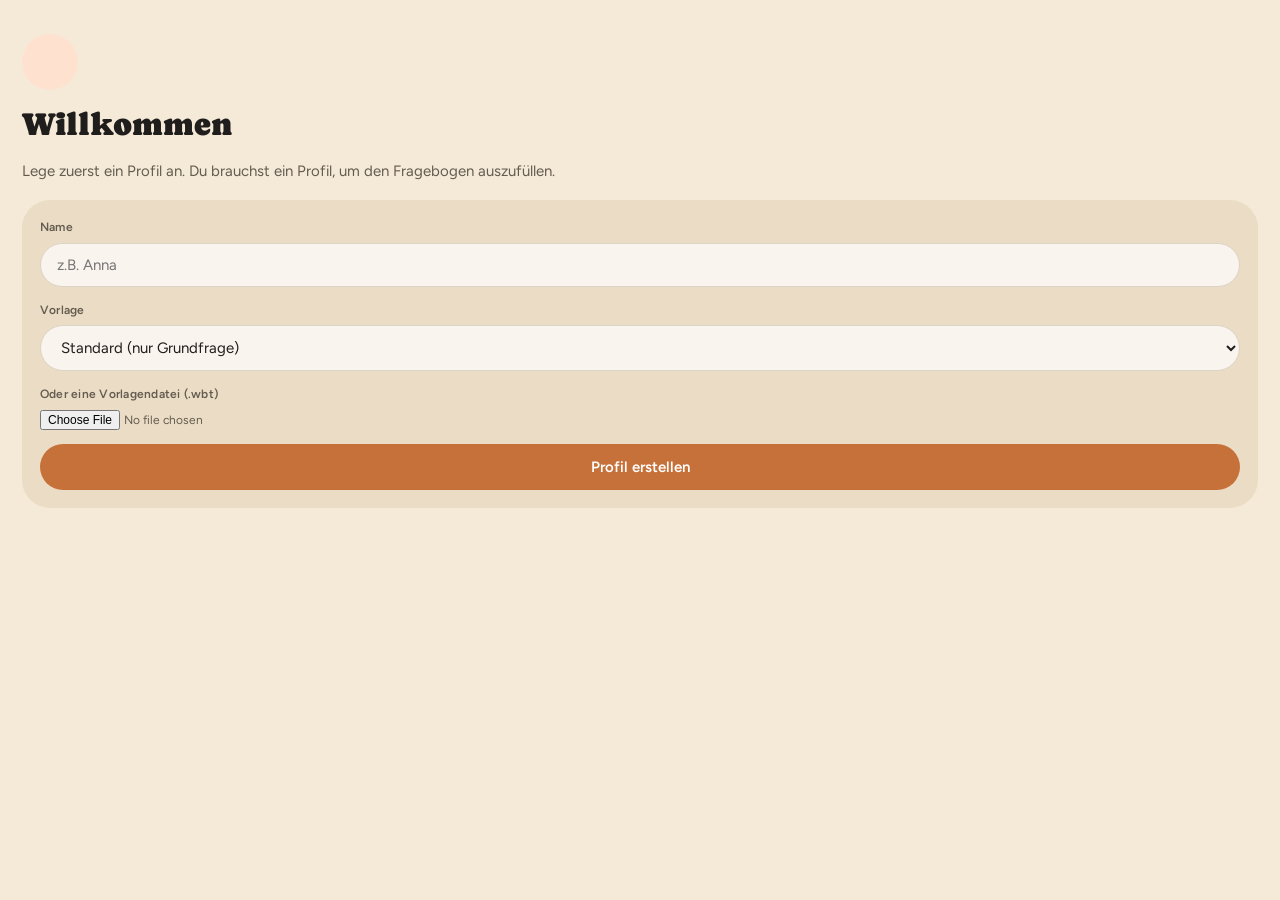
<file: index.html>
<!DOCTYPE html>
<html><head>
<script>window.__WBM_BUILD = "5b5ef270";</script>
<title>Wohlbefinden-Monitor</title>
<meta name="apple-mobile-web-app-capable" content="yes">
<meta name="mobile-web-app-capable" content="yes">
<meta name="apple-mobile-web-app-title" content="Wohlbefinden">
<meta name="apple-mobile-web-app-status-bar-style" content="default">
<meta name="theme-color" content="#f5ead8">
<link rel="manifest" href="manifest.webmanifest">
<link rel="apple-touch-icon" href="apple-touch-icon.png">
<link rel="icon" href="icon-192.png">
<script>window.__resources = {"./WellbeingApp.dc.html": "WellbeingApp.dc.html", "https://unpkg.com/react@18.3.1/umd/react.production.min.js": "react.production.min.js", "https://unpkg.com/react-dom@18.3.1/umd/react-dom.production.min.js": "react-dom.production.min.js"};</script>
<script>if ("serviceWorker" in navigator) window.addEventListener("load", function () { navigator.serviceWorker.register("sw.js").catch(function () {}); });</script>

<meta charset="utf-8">
<meta name="viewport" content="width=device-width, initial-scale=1">
<script src="support.js"></script>
</head>
<body>
<x-dc>
<helmet>
<meta name="viewport" content="width=device-width, initial-scale=1, viewport-fit=cover, user-scalable=no">
<meta name="apple-mobile-web-app-capable" content="yes">
<meta name="mobile-web-app-capable" content="yes">
<meta name="apple-mobile-web-app-title" content="Wohlbefinden">
<meta name="apple-mobile-web-app-status-bar-style" content="default">
<meta name="theme-color" content="#f5ead8">
<style>/* Organic — design-system tokens and component classes. This file is the source of truth for the system's look; retune it here and see readme.md. */
/* latin-ext */
@font-face {
  font-family: 'Caprasimo';
  font-style: normal;
  font-weight: 400;
  font-display: swap;
  src: url("fonts/caprasimo-latin-ext.woff2") format('woff2');
  unicode-range: U+0100-02BA, U+02BD-02C5, U+02C7-02CC, U+02CE-02D7, U+02DD-02FF, U+0304, U+0308, U+0329, U+1D00-1DBF, U+1E00-1E9F, U+1EF2-1EFF, U+2020, U+20A0-20AB, U+20AD-20C0, U+2113, U+2C60-2C7F, U+A720-A7FF;
}
/* latin */
@font-face {
  font-family: 'Caprasimo';
  font-style: normal;
  font-weight: 400;
  font-display: swap;
  src: url("fonts/caprasimo-latin.woff2") format('woff2');
  unicode-range: U+0000-00FF, U+0131, U+0152-0153, U+02BB-02BC, U+02C6, U+02DA, U+02DC, U+0304, U+0308, U+0329, U+2000-206F, U+20AC, U+2122, U+2191, U+2193, U+2212, U+2215, U+FEFF, U+FFFD;
}
/* latin-ext */
@font-face {
  font-family: 'Figtree';
  font-style: normal;
  font-weight: 400;
  font-display: swap;
  src: url("fonts/body-latin-ext.woff2") format('woff2');
  unicode-range: U+0100-02BA, U+02BD-02C5, U+02C7-02CC, U+02CE-02D7, U+02DD-02FF, U+0304, U+0308, U+0329, U+1D00-1DBF, U+1E00-1E9F, U+1EF2-1EFF, U+2020, U+20A0-20AB, U+20AD-20C0, U+2113, U+2C60-2C7F, U+A720-A7FF;
}
/* latin */
@font-face {
  font-family: 'Figtree';
  font-style: normal;
  font-weight: 400;
  font-display: swap;
  src: url("fonts/body-latin.woff2") format('woff2');
  unicode-range: U+0000-00FF, U+0131, U+0152-0153, U+02BB-02BC, U+02C6, U+02DA, U+02DC, U+0304, U+0308, U+0329, U+2000-206F, U+20AC, U+2122, U+2191, U+2193, U+2212, U+2215, U+FEFF, U+FFFD;
}
/* latin-ext */
@font-face {
  font-family: 'Figtree';
  font-style: normal;
  font-weight: 600;
  font-display: swap;
  src: url("fonts/body-latin-ext.woff2") format('woff2');
  unicode-range: U+0100-02BA, U+02BD-02C5, U+02C7-02CC, U+02CE-02D7, U+02DD-02FF, U+0304, U+0308, U+0329, U+1D00-1DBF, U+1E00-1E9F, U+1EF2-1EFF, U+2020, U+20A0-20AB, U+20AD-20C0, U+2113, U+2C60-2C7F, U+A720-A7FF;
}
/* latin */
@font-face {
  font-family: 'Figtree';
  font-style: normal;
  font-weight: 600;
  font-display: swap;
  src: url("fonts/body-latin.woff2") format('woff2');
  unicode-range: U+0000-00FF, U+0131, U+0152-0153, U+02BB-02BC, U+02C6, U+02DA, U+02DC, U+0304, U+0308, U+0329, U+2000-206F, U+20AC, U+2122, U+2191, U+2193, U+2212, U+2215, U+FEFF, U+FFFD;
}
/* latin-ext */
@font-face {
  font-family: 'Figtree';
  font-style: normal;
  font-weight: 700;
  font-display: swap;
  src: url("fonts/body-latin-ext.woff2") format('woff2');
  unicode-range: U+0100-02BA, U+02BD-02C5, U+02C7-02CC, U+02CE-02D7, U+02DD-02FF, U+0304, U+0308, U+0329, U+1D00-1DBF, U+1E00-1E9F, U+1EF2-1EFF, U+2020, U+20A0-20AB, U+20AD-20C0, U+2113, U+2C60-2C7F, U+A720-A7FF;
}
/* latin */
@font-face {
  font-family: 'Figtree';
  font-style: normal;
  font-weight: 700;
  font-display: swap;
  src: url("fonts/body-latin.woff2") format('woff2');
  unicode-range: U+0000-00FF, U+0131, U+0152-0153, U+02BB-02BC, U+02C6, U+02DA, U+02DC, U+0304, U+0308, U+0329, U+2000-206F, U+20AC, U+2122, U+2191, U+2193, U+2212, U+2215, U+FEFF, U+FFFD;
}


:root {
  --color-bg: #f5ead8;
  --color-surface: #ebddc5;
  --color-text: #201e1d;
  --color-accent: #c67139;
  --color-accent-2: #7a8a5e;
  --color-divider: color-mix(in srgb, #201e1d 16%, transparent);

  /* Tonal ramps — generated in OKLCH on one shared lightness scale, so the
     same step of any role matches the others in visual value. */
  --color-neutral-100: #f9f4ed;
  --color-neutral-200: #eee7db;
  --color-neutral-300: #dcd3c4;
  --color-neutral-400: #c0b6a5;
  --color-neutral-500: #a19786;
  --color-neutral-600: #82796a;
  --color-neutral-700: #645c50;
  --color-neutral-800: #474238;
  --color-neutral-900: #2e2b25;

  --color-accent-100: #fff2eb;
  --color-accent-200: #ffe1d0;
  --color-accent-300: #ffc6a5;
  --color-accent-400: #f6a06b;
  --color-accent-500: #d67f48;
  --color-accent-600: #b2622d;
  --color-accent-700: #8c491a;
  --color-accent-800: #643312;
  --color-accent-900: #402310;

  --color-accent-2-100: #f0fae1;
  --color-accent-2-200: #e1eecc;
  --color-accent-2-300: #ccdbb2;
  --color-accent-2-400: #aebf92;
  --color-accent-2-500: #8fa073;
  --color-accent-2-600: #728157;
  --color-accent-2-700: #56633f;
  --color-accent-2-800: #3d472b;
  --color-accent-2-900: #272e1b;

  --font-heading: "Caprasimo", system-ui, sans-serif;
  --font-heading-weight: 400;
  --font-body: "Figtree", system-ui, sans-serif;

  --space-1: 4.4px;
  --space-2: 8.8px;
  --space-3: 13.2px;
  --space-4: 17.6px;
  --space-6: 26.4px;
  --space-8: 35.2px;

  --radius-sm: 8px;
  --radius-md: 16px;
  --radius-lg: 28px;

  /* Elevation — derived from the ground: soft ink-tinted shadows on a
     light theme, a hairline edge + ambient darkness on a dark one. */
  --shadow-sm: 0 1px 2px color-mix(in srgb, #2e2b25 14%, transparent);
  --shadow-md: 0 3px 10px color-mix(in srgb, #2e2b25 16%, transparent);
  --shadow-lg: 0 12px 32px color-mix(in srgb, #2e2b25 22%, transparent);
}

body {
  background: var(--color-bg);
  color: var(--color-text);
  font-family: var(--font-body);
}
h1, h2, h3, h4 { font-family: var(--font-heading); font-weight: var(--font-heading-weight); }

.washed{filter:saturate(0.6) contrast(0.85) brightness(1.1) opacity(0.94)}

/* ══════════════════════════════════════════════════════════════════════════
   Components — built with the tokens above. Plain CSS
   on plain HTML: no JavaScript, no build step. Each class is documented in
   readme.md and demonstrated in foundations/ and components/.
   ══════════════════════════════════════════════════════════════════════ */

*, *::before, *::after { box-sizing: border-box; }
body { margin: 0; font-size: 15px; line-height: 1.55; font-weight: 400; }
h1, h2, h3, h4, h5, h6 {
  font-family: var(--font-heading); font-weight: var(--font-heading-weight);
  line-height: 1.12; letter-spacing: -0.015em; margin: 0 0 var(--space-2);
}
h1 { font-size: 42px; }
h2 { font-size: 32px; }
h3 { font-size: 25px; }
h4 { font-size: 20px; }
h5 { font-size: 16px; }
h6 { font-size: 13px; }
h6 { letter-spacing: 0.08em; text-transform: uppercase; }
p { margin: 0 0 var(--space-3); }
a { color: var(--color-accent); text-underline-offset: 3px; }
img { display: block; max-width: 100%; }
figure { margin: 0; }
figcaption {
  font-size: 11px; margin-top: var(--space-1);
  color: color-mix(in srgb, var(--color-text) 55%, transparent);
}
.text-muted { color: color-mix(in srgb, var(--color-text) 55%, transparent); }
:focus { outline: none; }
:focus-visible { outline: 2px solid var(--color-accent); outline-offset: 2px; }
::selection { background: color-mix(in srgb, var(--color-accent) 30%, transparent); }

/* — rules — */
.hr {
  height: 1px; border: 0; margin: var(--space-4) 0;
  background: var(--color-divider);
}

/* — buttons — */
.btn {
  display: inline-flex; align-items: center; justify-content: center; gap: 6px;
  cursor: pointer; text-decoration: none;
  font-family: var(--font-heading); font-weight: var(--font-heading-weight);
  font-size: 14px; line-height: 1.2; color: var(--color-text); /* matches the .input's 14px —
     the pair sits side by side in sign-up rows */
  background: transparent; border: 1px solid transparent;
  padding: var(--space-2) calc(var(--space-3) * 1.2);
  border-radius: var(--radius-md);
}
.btn svg { display: block; }
.btn:disabled { opacity: 0.45; cursor: not-allowed; }
.btn-primary { background: var(--color-accent); color: var(--color-bg); }
.btn-primary:hover { background: var(--color-accent-600); }
.btn-primary:active { background: var(--color-accent-700); }
.btn-secondary { border-color: var(--color-divider); }
.btn-secondary:hover { background: color-mix(in srgb, var(--color-text) 7%, transparent); }
.btn-secondary:active { background: color-mix(in srgb, var(--color-text) 14%, transparent); }
.btn-ghost { color: var(--color-accent); padding-inline: var(--space-1); }
.btn-ghost:hover { background: color-mix(in srgb, var(--color-accent) 10%, transparent); }
.btn-ghost:active { background: color-mix(in srgb, var(--color-accent) 18%, transparent); }
.btn-icon { width: 36px; height: 36px; padding: 0; }
.btn-block { width: 100%; margin-top: var(--space-2); }

/* — forms — */
.field > label {
  display: block; font-size: 12px; margin-bottom: 5px;
  color: color-mix(in srgb, var(--color-text) 70%, transparent);
}
.input {
  width: 100%; min-height: 36px; padding: 6px 10px; font: inherit;
  font-size: 14px; color: var(--color-text); caret-color: var(--color-accent);
  background: var(--color-surface);
  border: 1px solid var(--color-divider); border-radius: var(--radius-md);
}
.input:hover { border-color: color-mix(in srgb, var(--color-text) 45%, transparent); }
.input:focus-visible { border-color: var(--color-accent); outline-offset: 0; }
textarea.input { min-height: 90px; resize: vertical; }
.radio { display: inline-flex; align-items: center; gap: 8px; cursor: pointer; font-size: 14px; }
.radio input, .seg-opt input {
  position: absolute; opacity: 0; width: 0; height: 0; pointer-events: none;
}
.radio .dot {
  width: 16px; height: 16px; flex: none; border-radius: 50%;
  border: 1.5px solid var(--color-divider);
}
.radio:hover .dot { border-color: var(--color-accent); }
.radio input:checked + .dot {
  border-color: var(--color-accent); background: var(--color-accent);
  box-shadow: inset 0 0 0 4px var(--color-bg);
}
.radio input:focus-visible + .dot { outline: 2px solid var(--color-accent); outline-offset: 2px; }
.seg {
  display: inline-flex; overflow: hidden;
  border: 1px solid var(--color-divider); border-radius: var(--radius-md);
}
.seg-opt {
  display: inline-flex; align-items: center; gap: 6px;
  padding: 7px 12px; font-size: 13px; cursor: pointer;
}
.seg-opt + .seg-opt { border-left: 1px solid var(--color-divider); }
.seg-opt:has(input:checked) { background: var(--color-accent); color: var(--color-bg); }
.seg-opt:not(:has(input:checked)):hover { background: color-mix(in srgb, var(--color-text) 7%, transparent); }
.seg-opt:has(input:focus-visible) { outline: 2px solid var(--color-accent); outline-offset: -2px; }

/* — cards — */
.card {
  display: flex; flex-direction: column; gap: var(--space-2);
  padding: var(--space-3); border-radius: var(--radius-md); background: var(--color-surface);
}
.card-kicker { font-size: 10px; letter-spacing: 0.1em; text-transform: uppercase; color: var(--color-accent); }
.card-title {
  font-family: var(--font-heading); font-weight: var(--font-heading-weight);
  font-size: 17px; line-height: 1.2;
}
.card-body { margin: 0; font-size: 13px; opacity: 0.8; flex: 1; }
.card-meta {
  display: flex; align-items: center; gap: 6px; font-size: 11px;
  color: color-mix(in srgb, var(--color-text) 50%, transparent);
}
.elev-sm { box-shadow: var(--shadow-sm); }
.elev-md { box-shadow: var(--shadow-md); }
.elev-lg { box-shadow: var(--shadow-lg); }

/* — tags — */
.tag {
  display: inline-flex; align-items: center; font-size: 11px;
  letter-spacing: 0.02em; padding: 3px 10px;
  border-radius: calc(var(--radius-md) * 0.75);
}
.tag-accent { background: var(--color-accent-100); color: var(--color-accent-800); }
.tag-accent-2 { background: var(--color-accent-2-100); color: var(--color-accent-2-800); }
.tag-neutral { background: var(--color-neutral-100); color: var(--color-neutral-800); }
.tag-outline { border: 1px solid var(--color-accent); color: var(--color-accent); }

/* — navigation — */
.nav {
  display: flex; align-items: center; gap: var(--space-4);
  padding: var(--space-3) var(--space-4);
  border-bottom: none;
}
.nav-brand {
  font-family: var(--font-heading); font-weight: var(--font-heading-weight);
  font-size: 18px; margin-right: auto;
}
.nav a { color: inherit; text-decoration: none; font-size: 14px; }
.nav a:hover, .nav a[aria-current='page'] { color: var(--color-accent); }

/* — tables — */
.table { width: 100%; border-collapse: collapse; font-size: 14px; }
.table th {
  text-align: left; font-size: 11px; letter-spacing: 0.08em; text-transform: uppercase;
  color: color-mix(in srgb, var(--color-text) 60%, transparent);
  padding: var(--space-2); border-bottom: 1px solid var(--color-divider);
}
.table td {
  padding: var(--space-2);
  border-bottom: 1px solid color-mix(in srgb, var(--color-text) 8%, transparent);
}
.table tbody tr:hover { background: color-mix(in srgb, var(--color-text) 4%, transparent); }

/* — dialog — */
.dialog-backdrop {
  position: fixed; inset: 0; display: grid; place-items: center;
  padding: var(--space-4);
  background: color-mix(in srgb, var(--color-neutral-900) 50%, transparent);
}
.dialog {
  width: min(440px, 100%); display: flex; flex-direction: column; gap: var(--space-3);
  padding: var(--space-4); border-radius: var(--radius-lg);
  background: var(--color-surface); box-shadow: var(--shadow-lg);
}
.dialog-title {
  font-family: var(--font-heading); font-weight: var(--font-heading-weight);
  font-size: 20px;
}
.dialog-body { font-size: 14px; opacity: 0.85; }
.dialog-actions { display: flex; justify-content: flex-end; gap: var(--space-2); margin-top: var(--space-2); }

/* — rounded frame: everything softens, small controls go pill — */
.card, .dialog { border-radius: calc(var(--radius-lg) * 1.15); }
.btn, .tag, .seg, .input { border-radius: 999px; }
.input { padding-inline: 14px; }

</style>
<script src="ds-bundle.js"></script>
<style>
html, body { height: 100%; margin: 0; background: #f5ead8; overscroll-behavior: none; -webkit-tap-highlight-color: transparent; }
</style>
</helmet>
<div style="position:fixed;inset:0;box-sizing:border-box;background:var(--color-bg);padding-top:env(safe-area-inset-top);padding-bottom:env(safe-area-inset-bottom);padding-left:env(safe-area-inset-left);padding-right:env(safe-area-inset-right)">
  <dc-import name="WellbeingApp" storage-key="device" hint-size="100%,100%" style="height:100%"></dc-import>
</div>

</x-dc>


</body></html>
</file>
